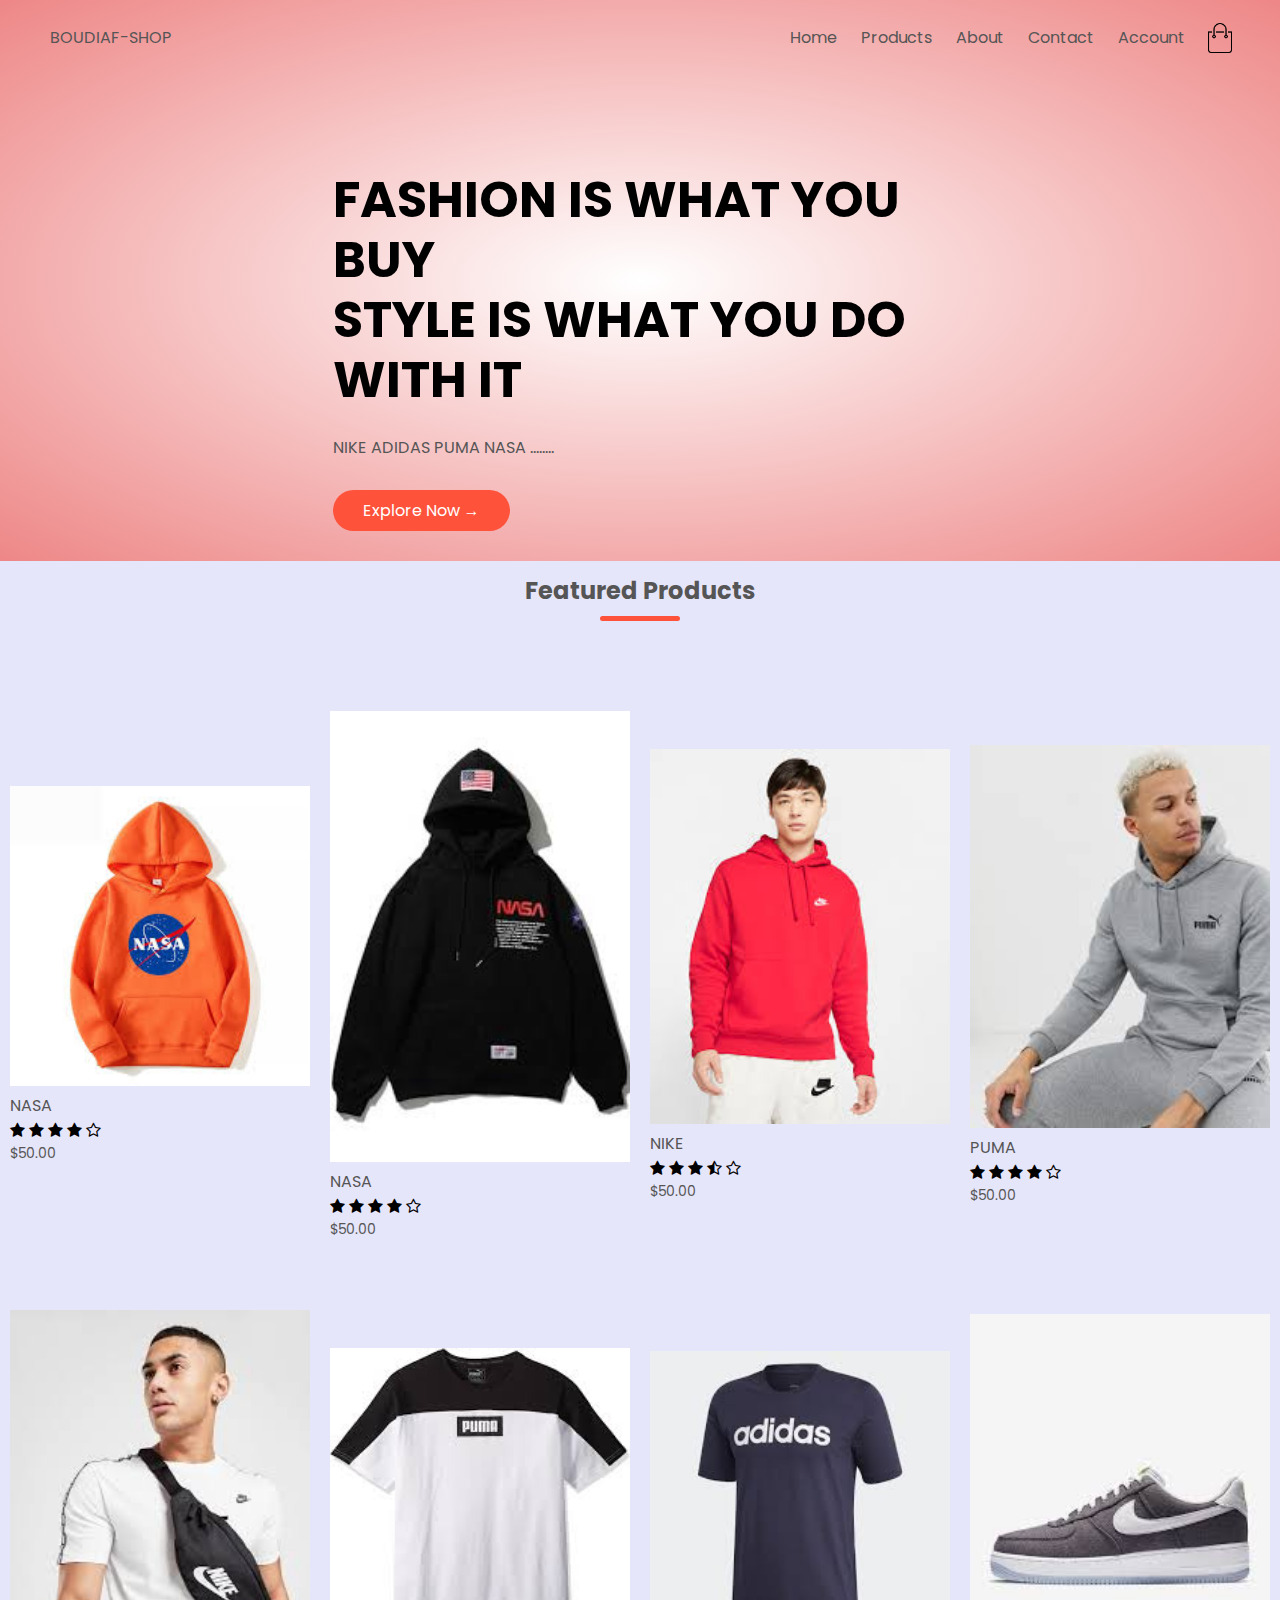
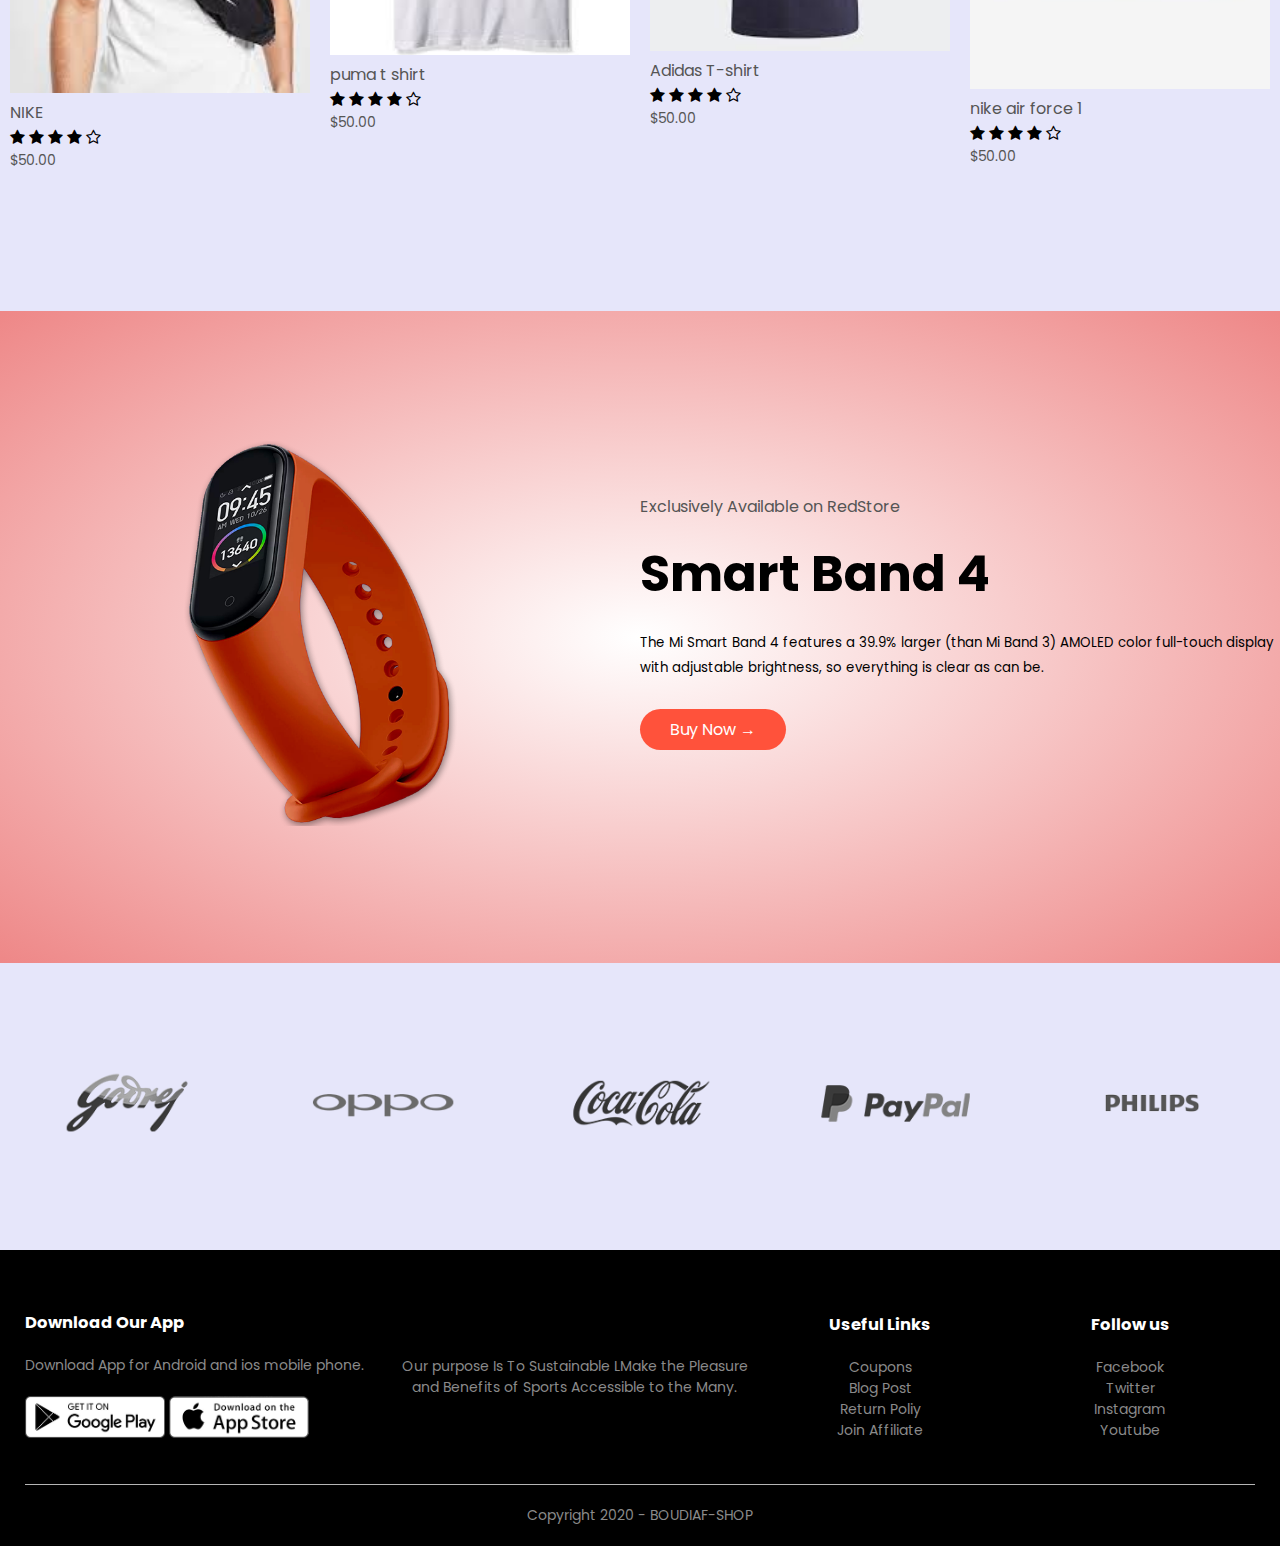
<file: SITE/SITE/index.html>
<!DOCTYPE html>
<html lang="en">
<head>
  <meta charset="UTF-8">

  <meta name="viewport" content="width=device-width, initial-scale=1.0">
  <title>BOUDIAF</title>
  <link href="https://fonts.googleapis.com/css2?family=Poppins:wght@200;300;500;600;700&display=swap" rel="stylesheet">
  <link rel="stylesheet" href="https://stackpath.bootstrapcdn.com/font-awesome/4.7.0/css/font-awesome.min.css">
  <link rel="stylesheet" href="style.css">
</head>
<body>
  <div class="header">
  <div class="container">
    <div class="navbar">
      <div class="logo">
        <a href="">BOUDIAF-SHOP</a>
      </div>
      <nav>
        <ul id="MenuItems">
          <li><a href="">Home</a></li>
          <li><a href="products.html">Products</a></li>
          <li><a href="">About</a></li>
          <li><a href="">Contact</a></li>
          <li><a href="">Account</a></li>
        </ul>
      </nav>
      <img src="images/cart.png" alt="cart" width="30px" height="30px">
      
    </div>
    <div class="row">
      <div class="col-2">
        <h1>FASHION IS WHAT YOU BUY<br> STYLE IS WHAT YOU DO WITH IT</h1>
        <p>NIKE     ADIDAS  PUMA   NASA ........</p>
        <a href="#" class="btn">Explore Now &#8594;</a>
      </div>
     
    </div>
  </div>
</div>


<!----------------featured products --------------->
  <div class="small-container">
    <h2 class="title">Featured Products</h2>
   <div class="row">
      <div class="col-4">
        <a href="product-details.html"><img src="images/BOUDIAF2.jpg" alt="product-1"></a>
        
        <h4>NASA</h4>
        <div class="rating">
          <i class="fa fa-star" ></i>
          <i class="fa fa-star" ></i>
          <i class="fa fa-star" ></i>
          <i class="fa fa-star" ></i>
          <i class="fa fa-star-o" ></i>
        </div>
        <p>$50.00</p>
      </div>
      <div class="col-4">
        <img src="images/BOUDIAF3.jpg" alt="product-2">
        <h4>NASA</h4>
        <div class="rating">
          <i class="fa fa-star" ></i>
          <i class="fa fa-star" ></i>
          <i class="fa fa-star" ></i>
          <i class="fa fa-star" ></i>
          <i class="fa fa-star-o" ></i>
        </div>
        <p>$50.00</p>
      </div>
      <div class="col-4">
        <img src="images/BOUDIAF4.jpg" alt="product-3">
        <h4>NIKE</h4>
        <div class="rating">
          <i class="fa fa-star" ></i>
          <i class="fa fa-star" ></i>
          <i class="fa fa-star" ></i>
          <i class="fa fa-star-half-o" ></i>
          <i class="fa fa-star-o" ></i>
        </div>
        <p>$50.00</p>
      </div>
      <div class="col-4">
        <img src="images/BOUDIAF5.jpg" alt="product-4">
        <h4>PUMA </h4>
        <div class="rating">
          <i class="fa fa-star" ></i>
          <i class="fa fa-star" ></i>
          <i class="fa fa-star" ></i>
          <i class="fa fa-star" ></i>
          <i class="fa fa-star-o" ></i>
        </div>
        <p>$50.00</p>
      </div>
      
    </div>
    <div class="row">
      <div class="col-4">
        <img src="images/BOUDIAF6.jpg" alt="product-5">
        <h4>NIKE </h4>
        <div class="rating">
          <i class="fa fa-star" ></i>
          <i class="fa fa-star" ></i>
          <i class="fa fa-star" ></i>
          <i class="fa fa-star" ></i>
          <i class="fa fa-star-o" ></i>
        </div>
        <p>$50.00</p>
      </div>
      <div class="col-4">
        <img src="images/BOUDIAF7.jpg" alt="product-6">
        <h4>puma t shirt </h4>
        <div class="rating">
          <i class="fa fa-star" ></i>
          <i class="fa fa-star" ></i>
          <i class="fa fa-star" ></i>
          <i class="fa fa-star" ></i>
          <i class="fa fa-star-o" ></i>
        </div>
        <p>$50.00</p>
      </div>
      
      <div class="col-4">
        <img src="images/BOUDIAF8.jpg" alt="product-7">
        <h4>Adidas T-shirt </h4>
        <div class="rating">
          <i class="fa fa-star" ></i>
          <i class="fa fa-star" ></i>
          <i class="fa fa-star" ></i>
          <i class="fa fa-star" ></i>
          <i class="fa fa-star-o" ></i>
        </div>
        <p>$50.00</p>
      </div>
      <div class="col-4">
        <img src="images/BOUDIAF9.jpg" alt="product-8">
        <h4>nike air force 1 </h4>
        <div class="rating">
          <i class="fa fa-star" ></i>
          <i class="fa fa-star" ></i>
          <i class="fa fa-star" ></i>
          <i class="fa fa-star" ></i>
          <i class="fa fa-star-o" ></i>
        </div>
        <p>$50.00</p>
      </div>
      
    </div>
<!-- offer -->
<div class="offre">
  <div class="small-container">
    <div class="row">
      <div class="col-2">
        <img src="images/exclusive.png" alt="exclusive" class="offer-img">
      </div>
      <div class="col-2">
        <p>Exclusively Available on RedStore</p>
        <h1>Smart Band 4</h1>
        <small>The Mi Smart Band 4 features a 39.9% larger (than Mi Band 3) AMOLED color full-touch display with adjustable brightness, so everything is clear as can be.</small>
        <br>
        <a href="#" class="btn">Buy Now &#8594;</a>
      </div>
    </div>
  </div>
</div>
<!-- --------  brands     -------- -->
<div class="brands">
  <div class="small-container">
    <div class="row">
      <div class="col-5">
        <img src="images/logo-godrej.png" alt="logo">
      </div>
      <div class="col-5">
        <img src="images/logo-oppo.png" alt="logo">
      </div>
      <div class="col-5">
        <img src="images/logo-coca-cola.png" alt="logo">
      </div>
      <div class="col-5">
        <img src="images/logo-paypal.png" alt="logo">
      </div>
      <div class="col-5">
        <img src="images/logo-philips.png" alt="logo">
      </div>
      
    </div>
  </div>
</div>

<!--------------  footer  --------------->
<div class="footer">
  <div class="container">
    <div class="row">
      <div class="footer-col-1">
        <h3>Download Our App</h3>
        <p>Download App for Android and ios mobile phone.</p>
        <div class="app-logo">
          <img src="images/play-store.png" alt="play-store">
          <img src="images/app-store.png" alt="app-store">
        </div>
      </div>
      <div class="footer-col-2">
        
        <p>Our purpose Is To Sustainable LMake the Pleasure and Benefits of Sports Accessible to the Many.</p>
      </div>
      <div class="footer-col-3">
        <h3>Useful Links</h3>
        <ul>
          <li>Coupons</li>
          <li>Blog Post</li>
          <li>Return Poliy</li>
          <li>Join Affiliate</li>
        </ul>
      </div>
      <div class="footer-col-4">
        <h3>Follow us</h3>
        <ul>
          <li>Facebook</li>
          <li>Twitter</li>
          <li>Instagram</li>
          <li>Youtube</li>
        </ul>
      </div>
    </div>
    <hr>
    <p class="Copyright">Copyright 2020 - BOUDIAF-SHOP</p>
  </div>
</div>

<!---------- js for toggle items ----------->

<script>
  var MenuItems = document.getElementById("MenuItems");
  MenuItems.style.maxHeight = "0px";

  function menutoggle(){
    if(MenuItems.style.maxHeight == "0px"){
      MenuItems.style.maxHeight = "200px";
    }
    else{
      MenuItems.style.maxHeight = "0px";
    }
  }
</script>
</body>
</html>
</file>
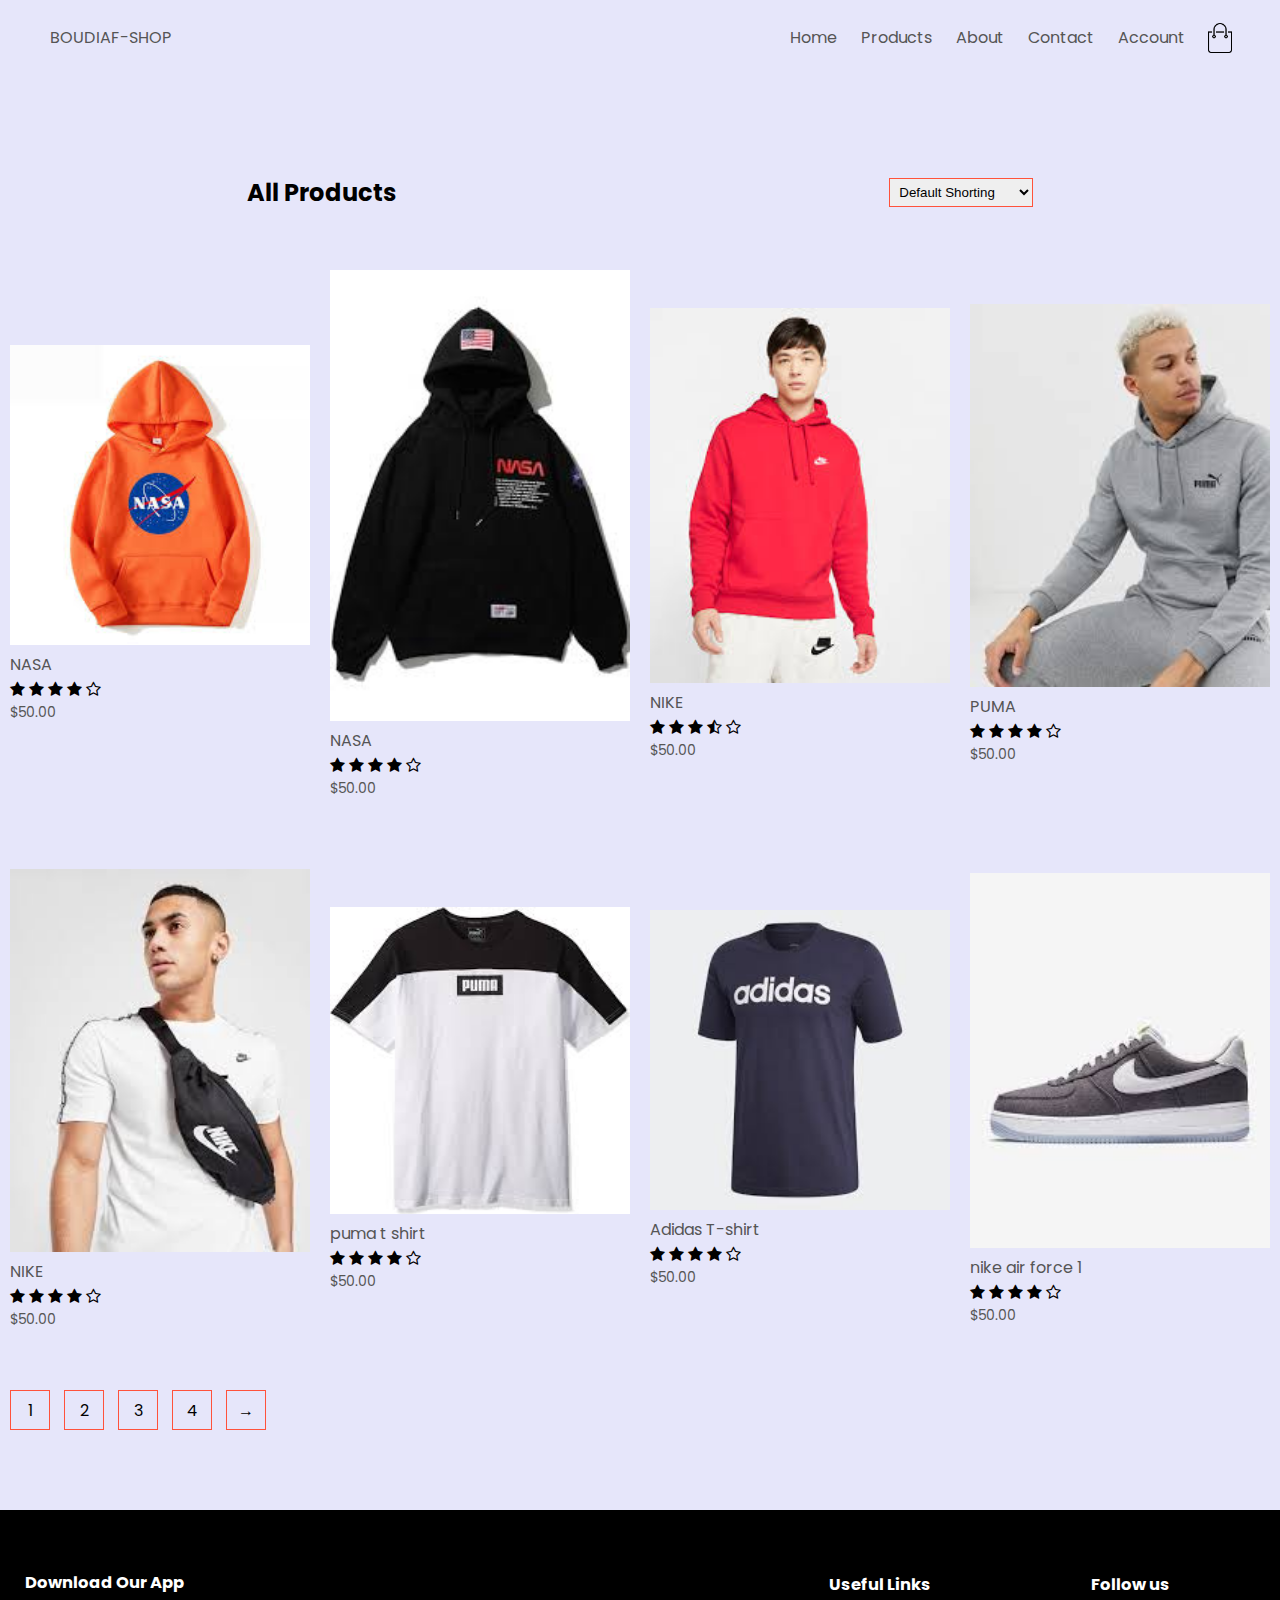
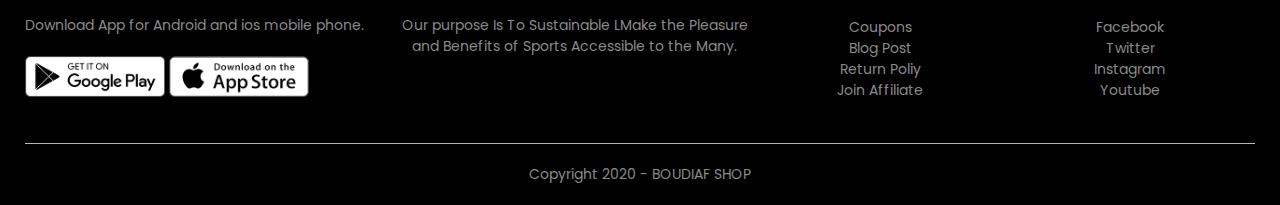
<file: SITE/SITE/products.html>
<!DOCTYPE html>
<html lang="en">
<head>
  <meta charset="UTF-8">

  <meta name="viewport" content="width=device-width, initial-scale=1.0">
  <title>All Produts </title>
  <link href="https://fonts.googleapis.com/css2?family=Poppins:wght@200;300;500;600;700&display=swap" rel="stylesheet">
  <link rel="stylesheet" href="https://stackpath.bootstrapcdn.com/font-awesome/4.7.0/css/font-awesome.min.css">
  <link rel="stylesheet" href="style.css">
</head>
<body>


  <div class="container">
    <div class="navbar">
      <div class="logo">
       <a href="">BOUDIAF-SHOP</a>
      </div>
      <nav>
        <ul id="MenuItems">
          <li><a href="index.html">Home</a></li>
          <li><a href="">Products</a></li>
          <li><a href="">About</a></li>
          <li><a href="">Contact</a></li>
          <li><a href="">Account</a></li>
        </ul>
      </nav>
      <img src="images/cart.png" alt="cart" width="30px" height="30px">
      <img src="images/menu.png" class="menu-icon " onclick="menutoggle()">
    </div>
    </div>
</div>

  <div class="small-container">
    <div class="row row-2">
      <h2>All Products</h2>
      <select>
        <option value="">Default Shorting</option>
        <option value="">Short by price</option>
        <option value="">Short by popularity</option>
        <option value="">Short by rating</option>
        <option value="">Short by sale</option>
      </select>
    </div>
    <div class="row">
      <div class="col-4">
        <a href="product-details.html"><img src="images/BOUDIAF2.jpg" alt="product-1"></a>
        
        <h4>NASA</h4>
        <div class="rating">
          <i class="fa fa-star" ></i>
          <i class="fa fa-star" ></i>
          <i class="fa fa-star" ></i>
          <i class="fa fa-star" ></i>
          <i class="fa fa-star-o" ></i>
        </div>
        <p>$50.00</p>
      </div>
      <div class="col-4">
        <img src="images/BOUDIAF3.jpg" alt="product-2">
        <h4>NASA</h4>
        <div class="rating">
          <i class="fa fa-star" ></i>
          <i class="fa fa-star" ></i>
          <i class="fa fa-star" ></i>
          <i class="fa fa-star" ></i>
          <i class="fa fa-star-o" ></i>
        </div>
        <p>$50.00</p>
      </div>
      <div class="col-4">
        <img src="images/BOUDIAF4.jpg" alt="product-3">
        <h4>NIKE</h4>
        <div class="rating">
          <i class="fa fa-star" ></i>
          <i class="fa fa-star" ></i>
          <i class="fa fa-star" ></i>
          <i class="fa fa-star-half-o" ></i>
          <i class="fa fa-star-o" ></i>
        </div>
        <p>$50.00</p>
      </div>
      <div class="col-4">
        <img src="images/BOUDIAF5.jpg" alt="product-4">
        <h4>PUMA </h4>
        <div class="rating">
          <i class="fa fa-star" ></i>
          <i class="fa fa-star" ></i>
          <i class="fa fa-star" ></i>
          <i class="fa fa-star" ></i>
          <i class="fa fa-star-o" ></i>
        </div>
        <p>$50.00</p>
      </div>
      
    </div>
    <div class="row">
      <div class="col-4">
        <img src="images/BOUDIAF6.jpg" alt="product-5">
        <h4>NIKE </h4>
        <div class="rating">
          <i class="fa fa-star" ></i>
          <i class="fa fa-star" ></i>
          <i class="fa fa-star" ></i>
          <i class="fa fa-star" ></i>
          <i class="fa fa-star-o" ></i>
        </div>
        <p>$50.00</p>
      </div>
      <div class="col-4">
        <img src="images/BOUDIAF7.jpg" alt="product-6">
        <h4>puma t shirt </h4>
        <div class="rating">
          <i class="fa fa-star" ></i>
          <i class="fa fa-star" ></i>
          <i class="fa fa-star" ></i>
          <i class="fa fa-star" ></i>
          <i class="fa fa-star-o" ></i>
        </div>
        <p>$50.00</p>
      </div>
      
      <div class="col-4">
        <img src="images/BOUDIAF8.jpg" alt="product-7">
        <h4>Adidas T-shirt </h4>
        <div class="rating">
          <i class="fa fa-star" ></i>
          <i class="fa fa-star" ></i>
          <i class="fa fa-star" ></i>
          <i class="fa fa-star" ></i>
          <i class="fa fa-star-o" ></i>
        </div>
        <p>$50.00</p>
      </div>
      <div class="col-4">
        <img src="images/BOUDIAF9.jpg" alt="product-8">
        <h4>nike air force 1 </h4>
        <div class="rating">
          <i class="fa fa-star" ></i>
          <i class="fa fa-star" ></i>
          <i class="fa fa-star" ></i>
          <i class="fa fa-star" ></i>
          <i class="fa fa-star-o" ></i>
        </div>
        <p>$50.00</p>
      </div>
      
    </div>
    <div class="page-btn">
      <span>1</span>
      <span>2</span>
      <span>3</span>
      <span>4</span>
      <span>&#8594;</span>
    </div>
  </div>
<!-- offer -->


 
<!--------- testemonial--------->

<!-- --------  brands     -------- -->

<!--------------  footer  --------------->
<div class="footer">
  <div class="container">
    <div class="row">
      <div class="footer-col-1">
        <h3>Download Our App</h3>
        <p>Download App for Android and ios mobile phone.</p>
        <div class="app-logo">
          <img src="images/play-store.png" alt="play-store">
          <img src="images/app-store.png" alt="app-store">
        </div>
      </div>
      <div class="footer-col-2">
       
        <p>Our purpose Is To Sustainable LMake the Pleasure and Benefits of Sports Accessible to the Many.</p>
      </div>
      <div class="footer-col-3">
        <h3>Useful Links</h3>
        <ul>
          <li>Coupons</li>
          <li>Blog Post</li>
          <li>Return Poliy</li>
          <li>Join Affiliate</li>
        </ul>
      </div>
      <div class="footer-col-4">
        <h3>Follow us</h3>
        <ul>
          <li>Facebook</li>
          <li>Twitter</li>
          <li>Instagram</li>
          <li>Youtube</li>
        </ul>
      </div>
    </div>
    <hr>
    <p class="Copyright">Copyright 2020 - BOUDIAF SHOP</p>
  </div>
</div>

<!---------- js for toggle items ----------->

<script>
  var MenuItems = document.getElementById("MenuItems");
  MenuItems.style.maxHeight = "0px";

  function menutoggle(){
    if(MenuItems.style.maxHeight == "0px"){
      MenuItems.style.maxHeight = "200px";
    }
    else{
      MenuItems.style.maxHeight = "0px";
    }
  }
</script>
</body>
</html>
</file>
<file: SITE/SITE/style.css>
*{
  margin: 0;
  padding: 0;
  box-sizing: border-box;
}
body{
  font-family: 'Poppins', sans-serif;
  background: #E6E6FA;
}

.navbar{
  display: flex;
  align-items: center;
  padding: 20px;
}
.logo {
  font-weight: 400;
  margin: 5px;}

nav{
  flex: 1;
  text-align: right;
}

nav ul{
  display: inline-block;
  list-style-type: none;
}

nav ul li{
  display: inline-block;
  margin-right: 20px;
}

a{
  text-decoration: none;
  color: #555;
}

p{
  color: #555;
}

.container{
  max-width: 1300px;
  margin: auto;
  padding-left: 25px;
  padding-right: 25px;
}
.row{
  display: flex;
  align-items: center;
  flex-wrap: wrap;
  justify-content: space-around;
}

.col-2{
  flex-basis: 50%;
  min-width: 300px;
}

.col-2 img{
  max-width: 100%;
  padding: 50px 0;
}

.col-2 h1{
  font-size: 50px;
  line-height: 60px;
  margin: 25px 0;
}

.btn{
  display: inline-block;
  background: #ff523b;
  color: #fff;
  padding: 8px 30px;
  margin: 30px 0;
  border-radius: 30px;
  transition: background 0.5s;
}

.btn:hover{
  background: #563434;
}

.header{
  background: radial-gradient(#fff,#ee8787);
}

.header .row{
  margin-top: 70px;
}

.categories{
  margin: 70px 0;
}

.col-3{
  flex-basis: 30%;
  min-width: 250px;
  margin-bottom: 30px;
}

.col-3 img{
  max-width: 100%;
}

.categories .small-container{
 max-width: 1080px;
 margin: auto;
 padding-left: 25px;
 padding-right: 25px;
}

.col-4{
  flex-basis: 25%;
  padding: 10px;
  min-width: 200px;
  margin-bottom: 50px;
  transition: transform 0.5s;
}

.col-4 img{
  width: 100%;
}

.title{
  text-align: center;
  margin: 0 auto 80px;
  position: relative;
  line-height: 60px;
  color: #555;
}

 .title::after{
  content: '';
  background: #ff523b;
  width: 80px;
  height: 5px;
  border-radius: 5px;
  position: absolute;
  bottom: 0;
  left: 50%;
  transform: translateX(-50%);
}

h4{
  color: #555;
  font-weight: normal;
}

.col-4 p{
  font-size: 14px;
}

.rating .fa{
  color: #000;
}

.col-4:hover{
 transform: translateY(-5px);
}
/*--------- offer --------- */
.offre{
  background: radial-gradient(#fff,#ee8787);
  margin-top: 80px;
  padding: 30px 0;
}

.col-2 .offer-img{
  padding: 100px;
 }

 /*--------------testimonial-----------*/

 .testimonial{
   padding-top: 100px;
 }
 .testimonial .col-3{
   text-align: center;
   padding: 40px 20px;
   box-shadow: 0 0 20px 0px rgba(0, 0, 0, 1);
   cursor: pointer;
   transition: transform 0.5s;
 }

 .testimonial .col-3 img{
   width: 80px;
   margin-top: 20px;
   border-radius: 50%;
 }

 .testimonial .col-3:hover{
   transform: translateY(-10px);
 }

 .fa-quote-left{
   font-size: 34px;
   color: #ff523b;
 }

 .col-3 p{
   font-size: 12px;
   margin: 12px 0;
   color: #777;
 }

 .testimonial .col-3 h3{
   font-weight: 600;
   color: #555;
   font-size: 16px;
 }

 /*--------brands ----------*/
 .brands{
   margin: 100px auto;
 }

 .col-5{
   width: 160px;
   
 }

 .col-5 img{
   width: 100%;
   cursor: pointer;
   filter: grayscale(100%);
 }

 .col-5 img:hover{
   filter: grayscale(0);
 }

 /* -------------- foolter ----------- */

 .footer{
   background: #000;
   color: #8a8a8a;
   font-size: 14px;
   padding: 60px 0 20px;
 }

 .footer p{
  color: #8a8a8a;
 }

 .footer h3{
   color: #fff;
   margin-bottom: 20px;
 }

 .footer-col-1, .footer-col-2, .footer-col-3, .footer-col-4{
   min-width: 250px;
   margin-bottom: 20px;
 }
 .footer-col-1{
   flex-basis: 30%;
 }
 .footer-col-2{
  flex: 1;
  text-align: center;
}
.footer-col-2 img{
  width: 180px;
  margin-bottom: 20px;
}
.footer-col-3, .footer-col-4{
  flex-basis: 13px;
  text-align: center;
}

ul{
  list-style-type: none;
}
.app-logo{
margin-top: 20px;
}

.app-logo img{
  width: 140px;
}

.footer hr{
 border: none;
 background: #b5b5b5;
 height: 1px;
 margin: 20px 0;
}
.Copyright{
 text-align: center;
}

.menu-icon{
width: 28px;
margin-left: 20px;
display: none;
}

/* -------------------- single product details ------------------*/
 .single-product{
   margin-top: 80px;
 }

 .single-product .col-2 img{
   padding: 0;
 }

 .single-product .col-2{
   padding: 40px;
 }

 .single-product h4{
   margin: 20px 0;
   font-size: 22px;
   font-weight: bold;
 }

 .single-product select{
   display: block;
   padding: 10px;
   margin-top: 20px;
 }

 .single-product input{
   width: 50px;
   height: 40px;
   padding-left: 10px;
   font-size: 20px;
   margin-right: 10px;
   border: 1px solid #ff523b;
 }

 input:focus{
   outline: none;
 }

 .single-product .fa{
   color: #ff523b;
   margin-left: 10px;
 }

 
  .small-img-row{
   display: flex;
   justify-content: space-between;
 }

 .small-img-col{
   flex-basis: 24%;
   cursor: pointer;
 }
/*-----------media query for menu -------------------*/
@media only screen and (max-width: 800px){
  nav ul{
    position: absolute;
    top: 70px;
    left: 0;
    background: #333;
    width: 100%;
    overflow: hidden;
    transition: max-height 0.5s;

  }
  nav ul li{
    display: block;
    margin-right: 50px;
    margin-top: 10px;
    margin-bottom: 10px;
  }
  nav ul li a{
    color: #fff;
  }
  .menu-icon{
   display: block;
   cursor: pointer;
  }
}

/* ------------------- all products page ---------------------*/
.row-2{
  /*justify-content: space-between;*/
  margin: 100px auto 50px;
}
select{
  border: 1px solid #ff523b;
  padding: 5px;
}

select:focus{
  outline: none;
}

.page-btn{
  margin: 0 auto 80px;
}

.page-btn span{
  display: inline-block;
  border: 1px solid #ff523b;
  margin-left: 10px;
  width: 40px;
  height: 40px;
  text-align: center;
  line-height: 40px;
  cursor: pointer;
}

.page-btn span:hover{
  background: #ff523b;
  color: #fff;
}
/*-----------media query for less than 600 screen size -------------------*/

@media only screen and (max-width: 600px){

.row{
  text-align: center;
}

.col-2, .col-3, .col-4{
  flex-basis: 100%;
}
.single-product .row{
  text-align: left;
}
.single-product .col-2{
  padding: 20px 0;
}
}
</file>
